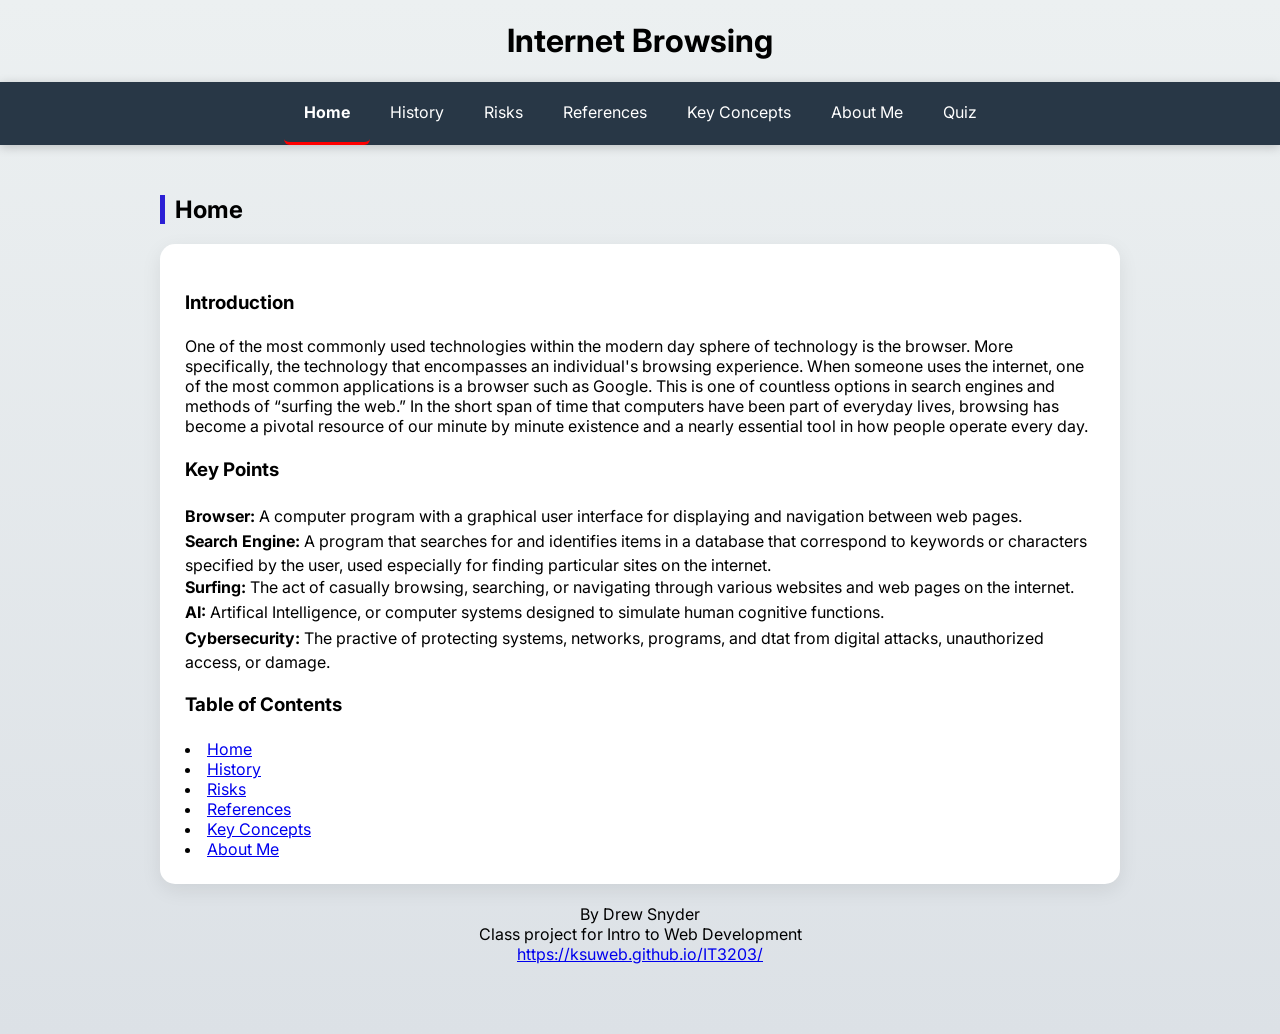
<file: index.html>
<!DOCTYPE html>
<html>
    <head>
        <!--Heading for each page-->
        <meta charset="UTF-8">
        <meta name="viewport" content="width=device-width, initial-scale=1.0">
        <title>Internet Browsing</title>
        <link href="https://fonts.googleapis.com/css2?family=Inter:wght@400;600;700&display=swap" rel="stylesheet">
        <link rel="stylesheet" href="style.css">

    </head>
    <body>

    <div class="box" id="box2"><h1>Internet Browsing</h1></div>

    <nav class="navbar">
        <ul><!--Navigation Bar-->
            <li><a href="index.html" class="active">Home</a></li>
            <li><a href="history.html">History</a></li>
            <li><a href="risks.html">Risks</a></li>
            <li><a href="references.html">References</a></li>
            <li><a href="keyconcepts.html">Key Concepts</a></li>
            <li><a href="aboutme.html">About Me</a></li>
            <li><a href="quiz.html">Quiz</a></li>
        </ul>
    </nav>

    <main>
        <h2>Home</h2>
        
        <div class="box" id="box1"><!--Main body-->
            <h3>Introduction</h3>One of the most commonly used technologies within the modern day sphere of
technology is the browser. More specifically, the technology that encompasses an individual's
browsing experience. When someone uses the internet, one of the most common applications is a
browser such as Google. This is one of countless options in search engines and methods of
“surfing the web.”  In the short span of time that computers have been part of everyday lives, browsing
has become a pivotal resource of our minute by minute existence and a nearly essential tool in
how people operate every day.
<h3>Key Points</h3><!--Key Points layout-->
<h4 style="display: inline;">Browser: </h4>A computer program with a graphical user interface for displaying and navigation between web pages.<br>
<h4 style="display: inline;">Search Engine: </h4>A program that searches for and identifies items in a database that correspond to keywords or characters specified by the user, used especially for finding particular sites on the internet.<br>
<h4 style="display: inline;">Surfing: </h4>The act of casually browsing, searching, or navigating through various websites and web pages on the internet.<br>
<h4 style="display: inline;">AI: </h4>Artifical Intelligence, or computer systems designed to simulate human cognitive functions.<br>
<h4 style="display: inline;">Cybersecurity: </h4>The practive of protecting systems, networks, programs, and dtat from digital attacks, unauthorized access, or damage.

<h3>Table of Contents</h3><!--Table of Contents Layout-->

           <nav class="toc"> <li><a href="index.html">Home</a></li>
            <li><a href="history.html">History</a></li>
            <li><a href="risks.html">Risks</a></li>
            <li><a href="references.html">References</a></li>
            <li><a href="keyconcepts.html">Key Concepts</a></li>
            <li><a href="aboutme.html">About Me</a></li></div></nav>


<footer>By Drew Snyder <br>Class project for Intro to Web Development <br><a href="https://ksuweb.github.io/IT3203/">https://ksuweb.github.io/IT3203/</a></footer><!--Main footer-->
    </main>
    </body>
</html>
</file>
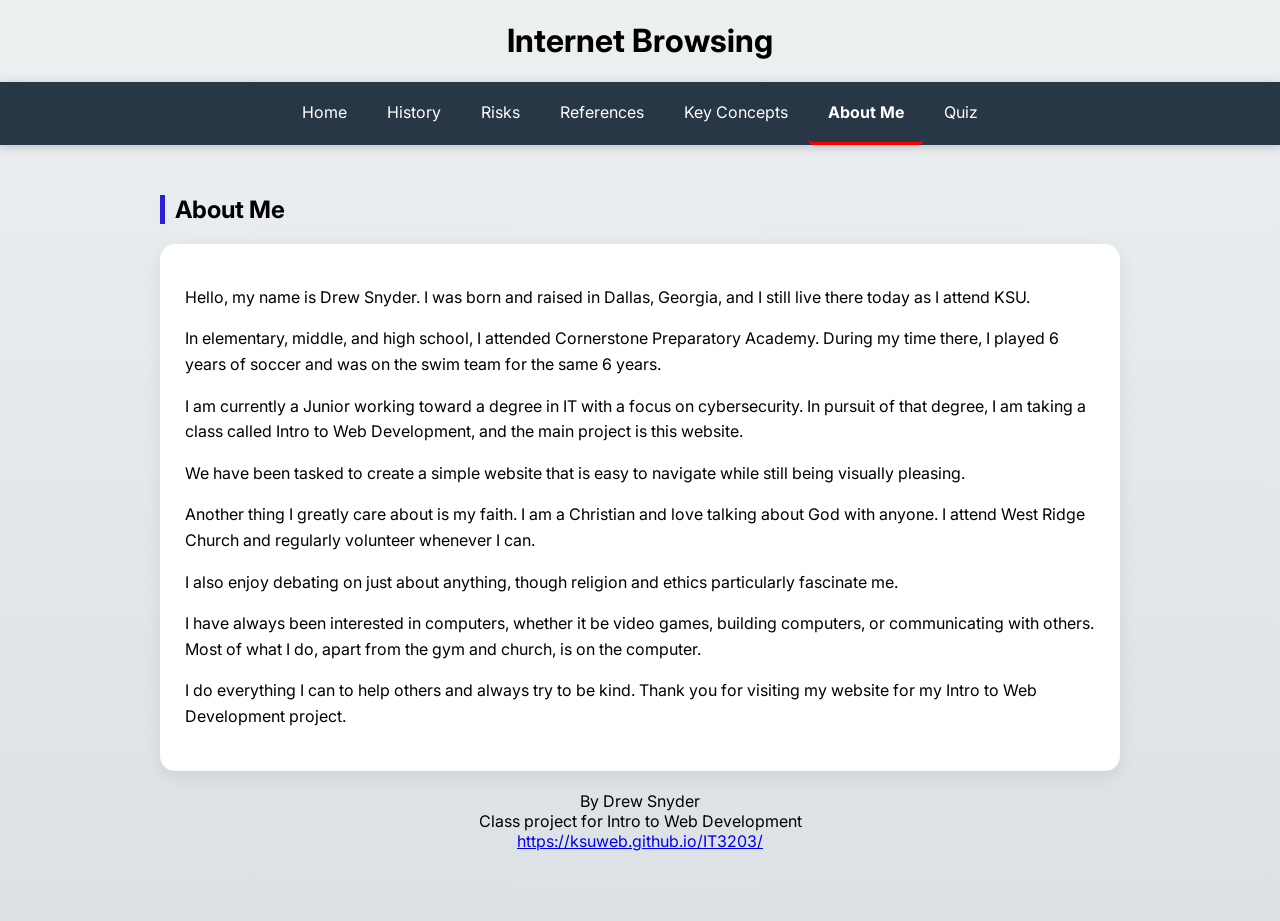
<file: aboutme.html>
<!DOCTYPE html>
<html>
    <head>
        <!--Heading for each page-->
        <meta charset="UTF-8">
        <meta name="viewport" content="width=device-width, initial-scale=1.0">
        <title>Internet Browsing</title>
        <link href="https://fonts.googleapis.com/css2?family=Inter:wght@400;600;700&display=swap" rel="stylesheet">
        <link rel="stylesheet" href="style.css">

    </head>
    <body>

    <div class="box" id="box2"><h1>Internet Browsing</h1></div>

    <nav class="navbar">
        <ul><!--Navigation Bar-->
            <li><a href="index.html">Home</a></li>
            <li><a href="history.html">History</a></li>
            <li><a href="risks.html">Risks</a></li>
            <li><a href="references.html">References</a></li>
            <li><a href="keyconcepts.html">Key Concepts</a></li>
            <li><a href="aboutme.html"class="active">About Me</a></li>
            <li><a href="quiz.html">Quiz</a></li>
        </ul>
    </nav>

   <main>
    <h2>About Me</h2>

    <div class="box" id="box1">

        <p>
            Hello, my name is Drew Snyder. I was born and raised in Dallas, Georgia, and I still live there today as I attend KSU.
        </p>

        <p>
            In elementary, middle, and high school, I attended Cornerstone Preparatory Academy. During my time there, I played
            6 years of soccer and was on the swim team for the same 6 years.
        </p>

        <p>
            I am currently a Junior working toward a degree in IT with a focus on cybersecurity. In pursuit of that degree, I am
            taking a class called Intro to Web Development, and the main project is this website.
        </p>

        <p>
            We have been tasked to create a simple website that is easy to navigate while still being visually pleasing.
        </p>

        <p>
            Another thing I greatly care about is my faith. I am a Christian and love talking about God with anyone. I attend West Ridge Church
            and regularly volunteer whenever I can.
        </p>

        <p>
            I also enjoy debating on just about anything, though religion and ethics particularly fascinate me.
        </p>

        <p>
            I have always been interested in computers, whether it be video games, building computers, or communicating with others.
            Most of what I do, apart from the gym and church, is on the computer.
        </p>

        <p>
            I do everything I can to help others and always try to be kind. Thank you for visiting my website for my Intro to Web Development project.
        </p>

    </div>

    <footer>
        By Drew Snyder <br>
        Class project for Intro to Web Development <br>
        <a href="https://ksuweb.github.io/IT3203/">
            https://ksuweb.github.io/IT3203/
        </a>
    </footer>

</main>
    
    </body>
</html>
</file>
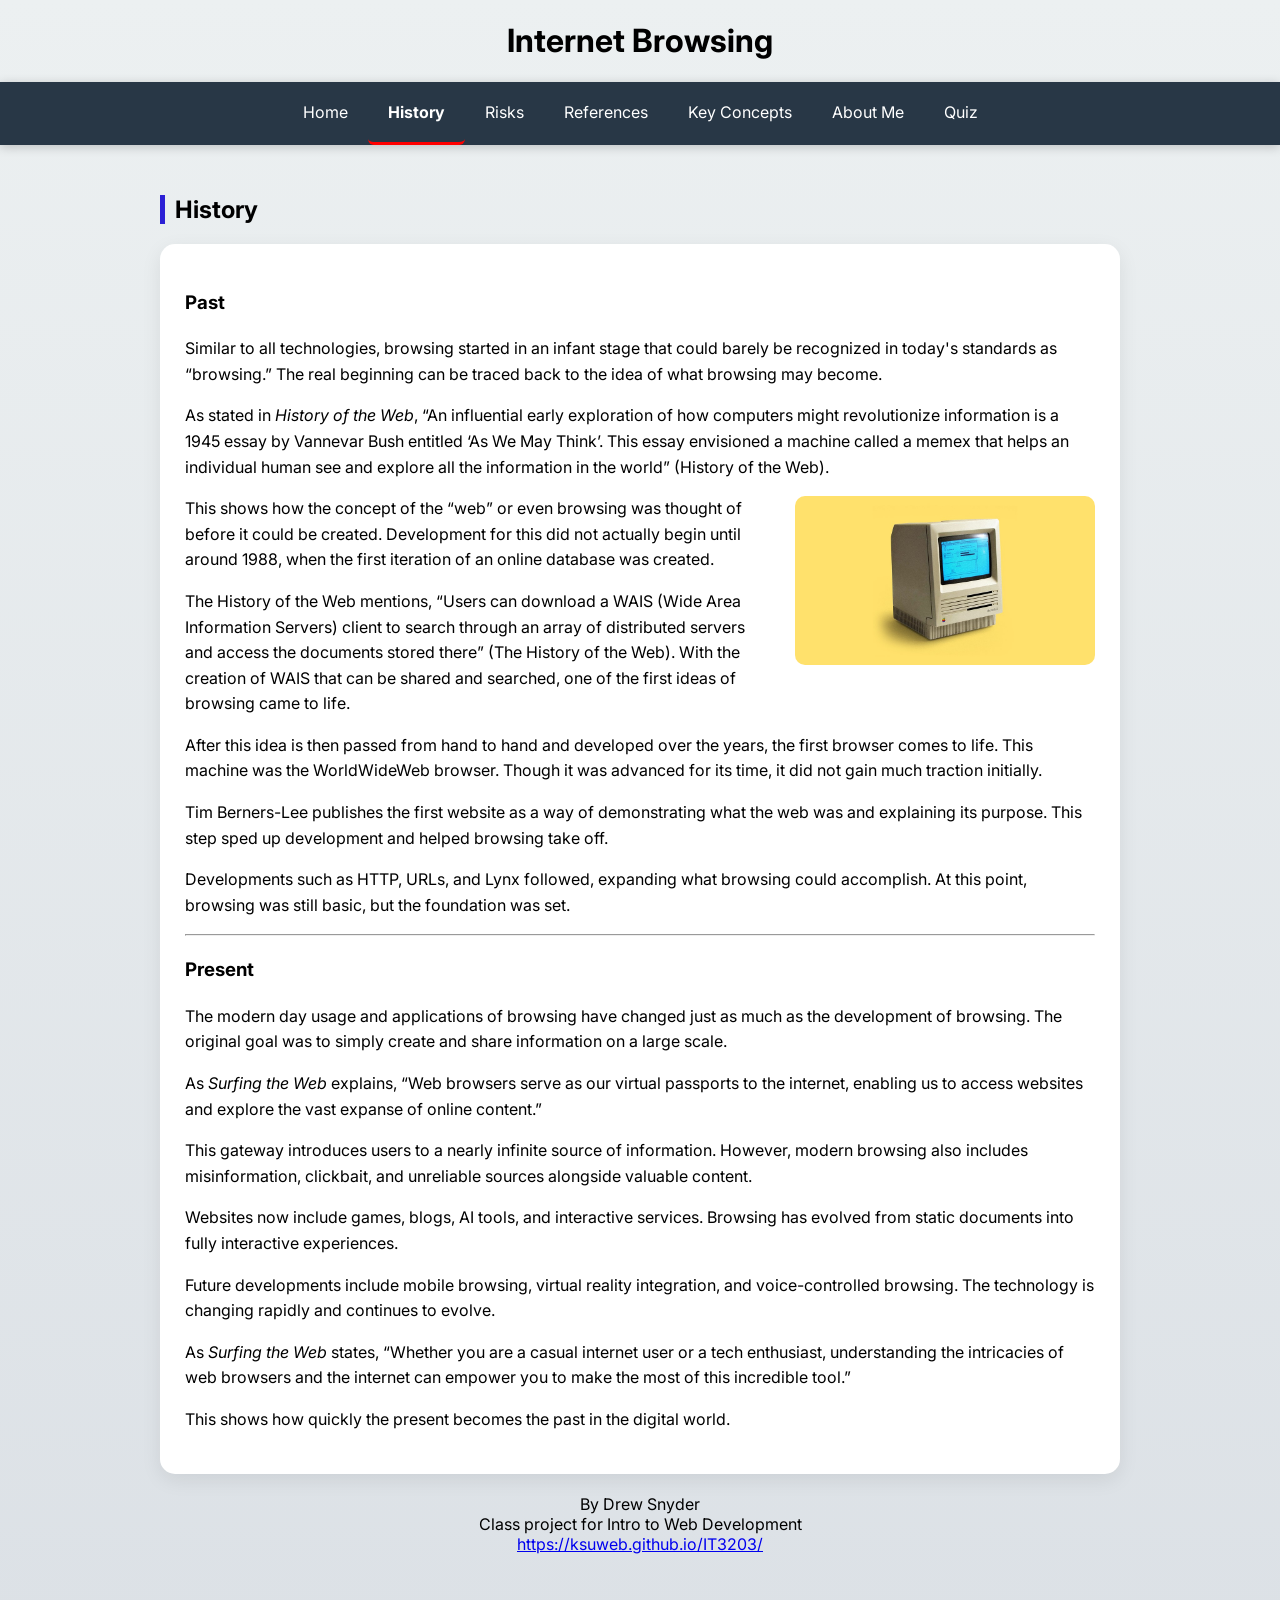
<file: history.html>
<!DOCTYPE html>
<html>
    <head>
        <!--Heading for each page-->
        <meta charset="UTF-8">
        <meta name="viewport" content="width=device-width, initial-scale=1.0">
        <title>Internet Browsing</title>
        <link href="https://fonts.googleapis.com/css2?family=Inter:wght@400;600;700&display=swap" rel="stylesheet">
        <link rel="stylesheet" href="style.css">

    </head>
    <body>

    <div class="box" id="box2"><h1>Internet Browsing</h1></div>

    <nav class="navbar">
        <ul><!--Navigation Bar-->
            <li><a href="index.html">Home</a></li>
            <li><a href="history.html"class="active">History</a></li>
            <li><a href="risks.html">Risks</a></li>
            <li><a href="references.html">References</a></li>
            <li><a href="keyconcepts.html">Key Concepts</a></li>
            <li><a href="aboutme.html">About Me</a></li>
            <li><a href="quiz.html">Quiz</a></li>
        </ul>
    </nav>

    <main>
    <h2>History</h2>

    <div class="box" id="box1">

        <h3>Past</h3>

        <p>
            Similar to all technologies, browsing started in an infant stage that could barely be
            recognized in today's standards as “browsing.” The real beginning can be traced back to the idea
            of what browsing may become.
        </p>

        <p>
            As stated in <em>History of the Web</em>, “An influential early exploration
            of how computers might revolutionize information is a 1945 essay by Vannevar Bush entitled
            ‘As We May Think’. This essay envisioned a machine called a memex that helps an individual
            human see and explore all the information in the world” (History of the Web).
        </p>

        <img src="old computer.jpg" height="200" width="300" id="img1" alt="Old computer">

        <p>
            This shows how the concept of the “web” or even browsing was thought of before it could be created.
            Development for this did not actually begin until around 1988, when the first iteration of an
            online database was created.
        </p>

        <p>
            The History of the Web mentions, “Users can download a WAIS (Wide Area Information Servers) client
            to search through an array of distributed servers and access the documents stored there”
            (The History of the Web). With the creation of WAIS that can be shared and searched, one of the first
            ideas of browsing came to life.
        </p>

        <p>
            After this idea is then passed from hand to hand and developed over the years, the first browser
            comes to life. This machine was the WorldWideWeb browser. Though it was advanced for its time,
            it did not gain much traction initially.
        </p>

        <p>
            Tim Berners-Lee publishes the first website as a way of demonstrating what the web was and explaining
            its purpose. This step sped up development and helped browsing take off.
        </p>

        <p>
            Developments such as HTTP, URLs, and Lynx followed, expanding what browsing could accomplish.
            At this point, browsing was still basic, but the foundation was set.
        </p>

        <hr>

        <h3>Present</h3>

        <p>
            The modern day usage and applications of browsing have changed just as much as the development of browsing.
            The original goal was to simply create and share information on a large scale.
        </p>

        <p>
            As <em>Surfing the Web</em> explains, “Web browsers serve as our virtual passports to the internet,
            enabling us to access websites and explore the vast expanse of online content.”
        </p>

        <p>
            This gateway introduces users to a nearly infinite source of information. However, modern browsing
            also includes misinformation, clickbait, and unreliable sources alongside valuable content.
        </p>

        <p>
            Websites now include games, blogs, AI tools, and interactive services. Browsing has evolved from
            static documents into fully interactive experiences.
        </p>

        <p>
            Future developments include mobile browsing, virtual reality integration, and voice-controlled browsing.
            The technology is changing rapidly and continues to evolve.
        </p>

        <p>
            As <em>Surfing the Web</em> states, “Whether you are a casual internet user or a tech enthusiast,
            understanding the intricacies of web browsers and the internet can empower you to make the most of this
            incredible tool.”
        </p>

        <p>
            This shows how quickly the present becomes the past in the digital world.
        </p>

    </div>

    <footer>
        By Drew Snyder <br>
        Class project for Intro to Web Development <br>
        <a href="https://ksuweb.github.io/IT3203/">
            https://ksuweb.github.io/IT3203/
        </a>
    </footer>

</main>
    </body>
</html>
</file>
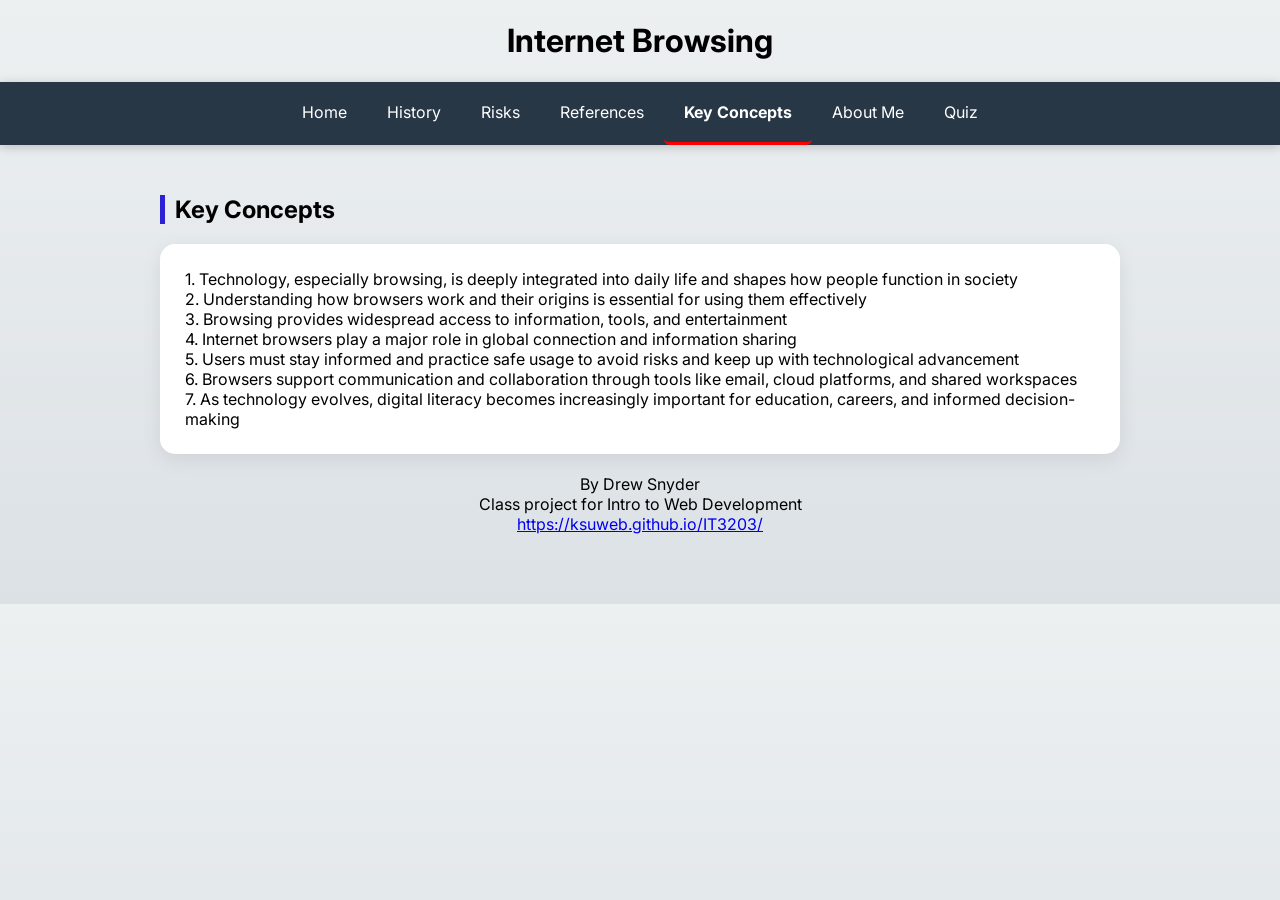
<file: keyconcepts.html>
<!DOCTYPE html>
<html>
    <head>
        <!--Heading for each page-->
        <meta charset="UTF-8">
        <meta name="viewport" content="width=device-width, initial-scale=1.0">
        <title>Internet Browsing</title>
        <link href="https://fonts.googleapis.com/css2?family=Inter:wght@400;600;700&display=swap" rel="stylesheet">
        <link rel="stylesheet" href="style.css">

    </head>
    <body>

    <div class="box" id="box2"><h1>Internet Browsing</h1></div>
    <nav class="navbar">
        <ul><!--Navigation Bar-->
            <li><a href="index.html">Home</a></li>
            <li><a href="history.html">History</a></li>
            <li><a href="risks.html">Risks</a></li>
            <li><a href="references.html">References</a></li>
            <li><a href="keyconcepts.html"class="active">Key Concepts</a></li>
            <li><a href="aboutme.html">About Me</a></li>
            <li><a href="quiz.html">Quiz</a></li>
        </ul>
    </nav>

    <main>
        <h2>Key Concepts</h2><!--Main body-->
        
        <div class="box" id="box1">1. Technology, especially browsing, is deeply integrated into daily life and shapes how people function in society<br>
            2. Understanding how browsers work and their origins is essential for using them effectively<br>
            3. Browsing provides widespread access to information, tools, and entertainment<br>
            4. Internet browsers play a major role in global connection and information sharing<br>
            5. Users must stay informed and practice safe usage to avoid risks and keep up with technological advancement<br>
            6. Browsers support communication and collaboration through tools like email, cloud platforms, and shared workspaces<br>
            7. As technology evolves, digital literacy becomes increasingly important for education, careers, and informed decision-making
        </div>
<footer>By Drew Snyder <br>Class project for Intro to Web Development <br><a href="https://ksuweb.github.io/IT3203/">https://ksuweb.github.io/IT3203/</a></footer><!--Main footer-->
    </main>
    </body>
</html>
</file>
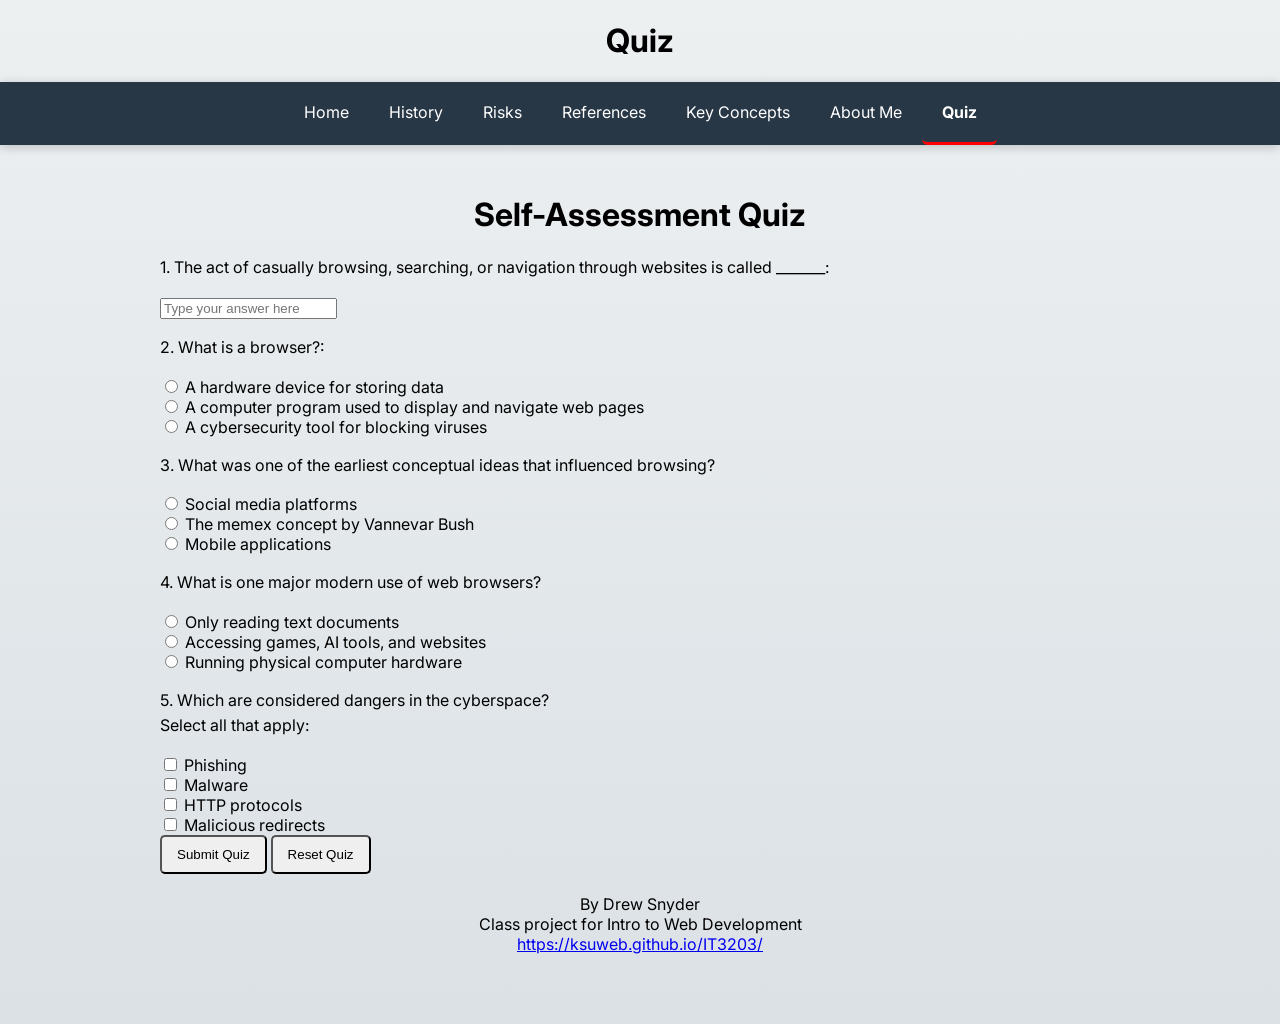
<file: quiz.html>
<!DOCTYPE html>
<html>
    <head>
        <!--Heading for each page-->
        <meta charset="UTF-8">
        <meta name="viewport" content="width=device-width, initial-scale=1.0">
        <title>Internet Browsing</title>
        <link href="https://fonts.googleapis.com/css2?family=Inter:wght@400;600;700&display=swap" rel="stylesheet">
        <link rel="stylesheet" href="style.css">

    </head>
    <body>

    <div class="box" id="box2"><h1>Quiz</h1></div>

    <nav class="navbar">
        <ul><!--Navigation Bar-->
            <li><a href="index.html">Home</a></li>
            <li><a href="history.html">History</a></li>
            <li><a href="risks.html">Risks</a></li>
            <li><a href="references.html">References</a></li>
            <li><a href="keyconcepts.html">Key Concepts</a></li>
            <li><a href="aboutme.html">About Me</a></li>
            <li><a href="quiz.html"class="active">Quiz</a></li>
        </ul>
    </nav>

    <main>
        <h1>Self-Assessment Quiz</h1>

    <form id="quizForm">

        <!-- QUESTION 1: FILL IN THE BLANK -->
        <div class="question">
            <p>1. The act of casually browsing, searching, or navigation through websites is called _______:</p>
            <input type="text" id="q1" placeholder="Type your answer here">
        </div>

        <!-- QUESTION 2: MULTIPLE CHOICE -->
        <div class="question">
            <p>2. What is a browser?:</p>

            <label>
                <input type="radio" name="q2" value="a">
                A hardware device for storing data
            </label><br>

            <label>
                <input type="radio" name="q2" value="b">
                A computer program used to display and navigate web pages
            </label><br>

            <label>
                <input type="radio" name="q2" value="c">
                A cybersecurity tool for blocking viruses
            </label>
        </div>

        <!-- QUESTION 3: MULTIPLE CHOICE -->
        <div class="question">
            <p>3. What was one of the earliest conceptual ideas that influenced browsing?</p>

            <label>
                <input type="radio" name="q3" value="a">
                Social media platforms
            </label><br>

            <label>
                <input type="radio" name="q3" value="b">
                The memex concept by Vannevar Bush
            </label><br>

            <label>
                <input type="radio" name="q3" value="c">
                Mobile applications
            </label>
        </div>

        <!-- QUESTION 4: MULTIPLE CHOICE -->
        <div class="question">
            <p>4. What is one major modern use of web browsers?</p>

            <label>
                <input type="radio" name="q4" value="a">
                Only reading text documents
            </label><br>

            <label>
                <input type="radio" name="q4" value="b">
                Accessing games, AI tools, and websites
            </label><br>

            <label>
                <input type="radio" name="q4" value="c">
                Running physical computer hardware
            </label>
        </div>

        <!-- QUESTION 5: MULTI-SELECT -->
        <div class="question">
            <p>5. Which are considered dangers in the cyberspace? <br> Select all that apply:</p>

            <label>
                <input type="checkbox" name="q5" value="a">
                Phishing
            </label><br>

            <label>
                <input type="checkbox" name="q5" value="b">
                Malware
            </label><br>

            <label>
                <input type="checkbox" name="q5" value="c">
                HTTP protocols
            </label><br>

            <label>
                <input type="checkbox" name="q5" value="d">
                Malicious redirects
            </label>
        </div>

        <!-- BUTTONS -->
        <button type="button" onclick="gradeQuiz()">Submit Quiz</button>
        <button type="button" onclick="resetQuiz()">Reset Quiz</button>

    </form>

    <!-- RESULTS AREA -->
    <div id="results"></div>



<!-- LINK TO JAVASCRIPT -->
<script src="quiz.js"></script>
<footer>By Drew Snyder <br>Class project for Intro to Web Development <br><a href="https://ksuweb.github.io/IT3203/">https://ksuweb.github.io/IT3203/</a></footer><!--Main footer-->
</main>
    </body>
</html>
</file>
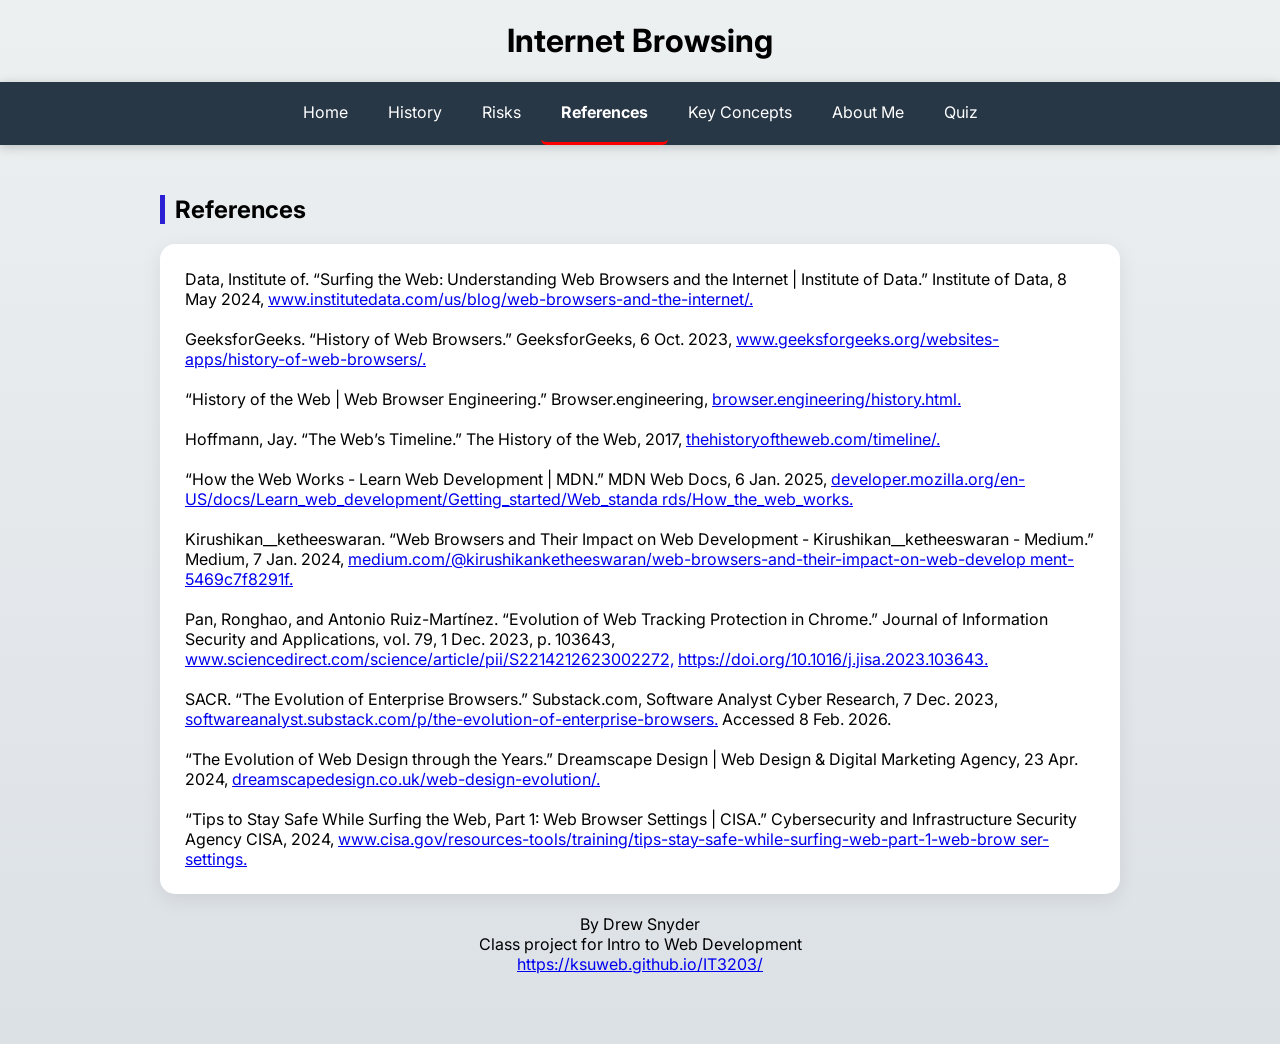
<file: references.html>
<!DOCTYPE html>
<html>
    <head>
        <!--Heading for each page-->
        <meta charset="UTF-8">
        <meta name="viewport" content="width=device-width, initial-scale=1.0">
        <title>Internet Browsing</title>
        <link href="https://fonts.googleapis.com/css2?family=Inter:wght@400;600;700&display=swap" rel="stylesheet">
        <link rel="stylesheet" href="style.css">

    </head>
    <body>

    <div class="box" id="box2"><h1>Internet Browsing</h1></div>

    <nav class="navbar">
        <ul><!--Navigation Bar-->
            <li><a href="index.html">Home</a></li>
            <li><a href="history.html">History</a></li>
            <li><a href="risks.html">Risks</a></li>
            <li><a href="references.html"class="active">References</a></li>
            <li><a href="keyconcepts.html">Key Concepts</a></li>
            <li><a href="aboutme.html">About Me</a></li>
            <li><a href="quiz.html">Quiz</a></li>
        </ul>
    </nav>

    <main>
        <h2>References</h2><!--Main body-->
        
        <div class="box" id="box1">
            Data, Institute of. “Surfing the Web: Understanding Web Browsers and the Internet | Institute of
Data.” Institute of Data, 8 May 2024,
<a href="www.institutedata.com/us/blog/web-browsers-and-the-internet/.">www.institutedata.com/us/blog/web-browsers-and-the-internet/.</a><br><br>
GeeksforGeeks. “History of Web Browsers.” GeeksforGeeks, 6 Oct. 2023,
<a href="www.geeksforgeeks.org/websites-apps/history-of-web-browsers/.">www.geeksforgeeks.org/websites-apps/history-of-web-browsers/.</a><br><br>
“History of the Web | Web Browser Engineering.” Browser.engineering,
<a href="browser.engineering/history.html.">browser.engineering/history.html.</a><br><br>
Hoffmann, Jay. “The Web’s Timeline.” The History of the Web, 2017,
<a href="thehistoryoftheweb.com/timeline/.">thehistoryoftheweb.com/timeline/.</a><br><br>
“How the Web Works - Learn Web Development | MDN.” MDN Web Docs, 6 Jan. 2025,
<a href="developer.mozilla.org/en-US/docs/Learn_web_development/Getting_started/Web_standa
rds/How_the_web_works.">developer.mozilla.org/en-US/docs/Learn_web_development/Getting_started/Web_standa
rds/How_the_web_works.</a><br><br>
Kirushikan__ketheeswaran. “Web Browsers and Their Impact on Web Development -
Kirushikan__ketheeswaran - Medium.” Medium, 7 Jan. 2024,
<a href="medium.com/@kirushikanketheeswaran/web-browsers-and-their-impact-on-web-develop
ment-5469c7f8291f.">medium.com/@kirushikanketheeswaran/web-browsers-and-their-impact-on-web-develop
ment-5469c7f8291f.</a><br><br>
Pan, Ronghao, and Antonio Ruiz-Martínez. “Evolution of Web Tracking Protection in Chrome.”
Journal of Information Security and Applications, vol. 79, 1 Dec. 2023, p. 103643,
<a href="www.sciencedirect.com/science/article/pii/S2214212623002272,">www.sciencedirect.com/science/article/pii/S2214212623002272,</a>
<a href="https://doi.org/10.1016/j.jisa.2023.103643.">https://doi.org/10.1016/j.jisa.2023.103643.</a><br><br>
SACR. “The Evolution of Enterprise Browsers.” Substack.com, Software Analyst Cyber
Research, 7 Dec. 2023,
<a href="softwareanalyst.substack.com/p/the-evolution-of-enterprise-browsers.">softwareanalyst.substack.com/p/the-evolution-of-enterprise-browsers.</a> Accessed 8 Feb.
2026.<br><br>
“The Evolution of Web Design through the Years.” Dreamscape Design | Web Design & Digital
Marketing Agency, 23 Apr. 2024, <a href="dreamscapedesign.co.uk/web-design-evolution/.">dreamscapedesign.co.uk/web-design-evolution/.</a><br><br>
“Tips to Stay Safe While Surfing the Web, Part 1: Web Browser Settings | CISA.” Cybersecurity
and Infrastructure Security Agency CISA, 2024,
<a href="www.cisa.gov/resources-tools/training/tips-stay-safe-while-surfing-web-part-1-web-brow
ser-settings.">www.cisa.gov/resources-tools/training/tips-stay-safe-while-surfing-web-part-1-web-brow
ser-settings.</a></div>
<footer>By Drew Snyder <br>Class project for Intro to Web Development <br><a href="https://ksuweb.github.io/IT3203/">https://ksuweb.github.io/IT3203/</a></footer><!--Main footer-->
    </main>
    </body>
</html>
</file>
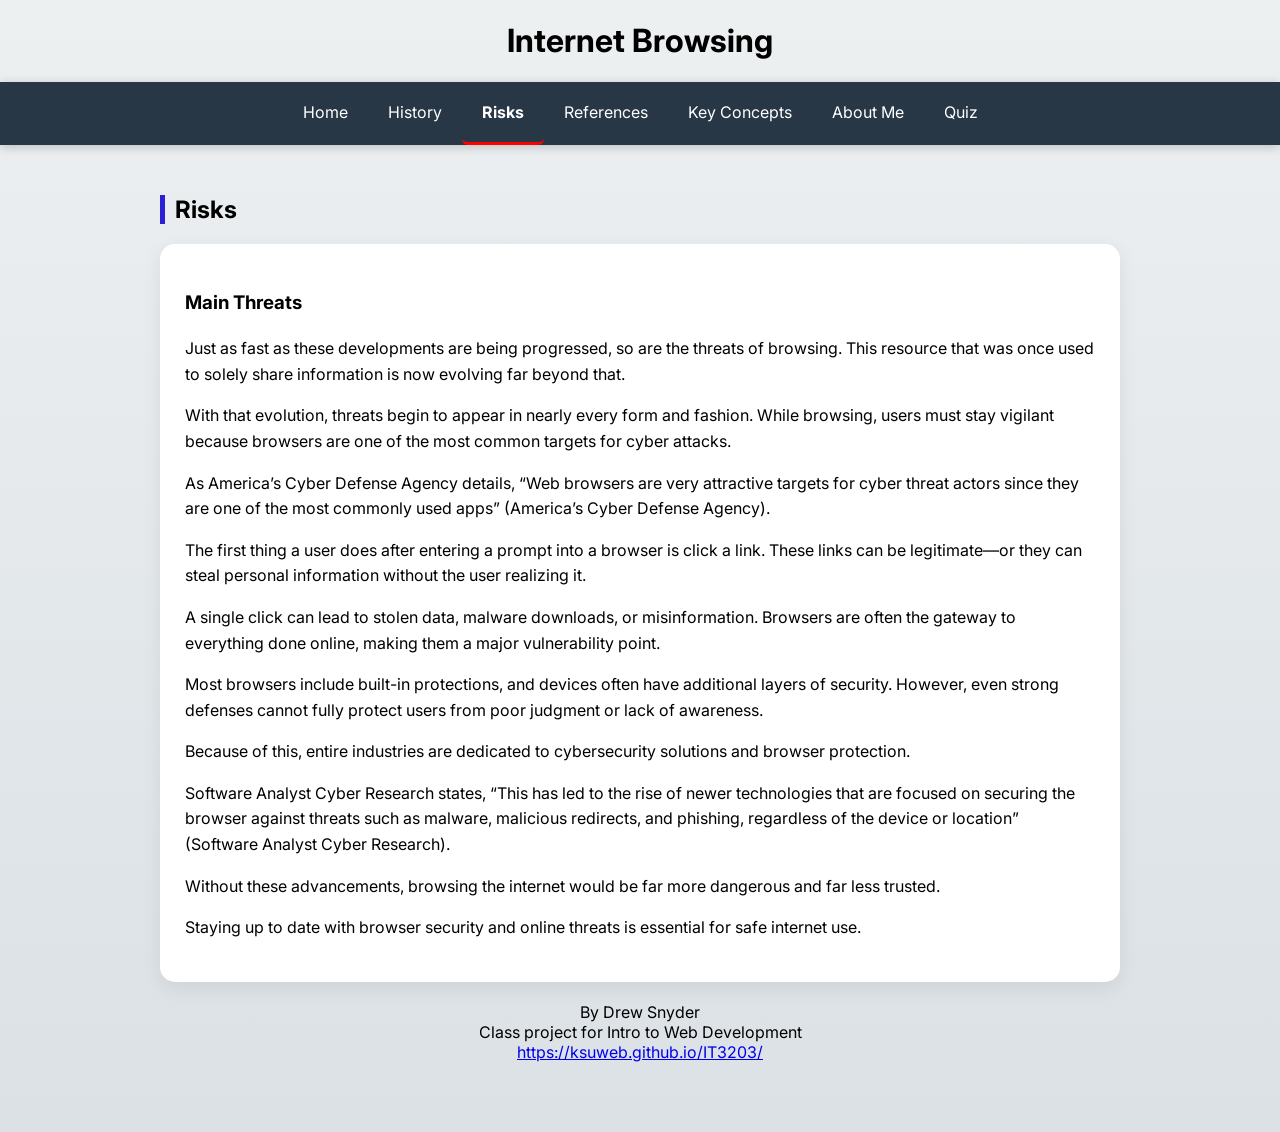
<file: risks.html>
<!DOCTYPE html>
<html>
    <head>
        <!--Heading for each page-->
        <meta charset="UTF-8">
        <meta name="viewport" content="width=device-width, initial-scale=1.0">
        <title>Internet Browsing</title>
        <link href="https://fonts.googleapis.com/css2?family=Inter:wght@400;600;700&display=swap" rel="stylesheet">
        <link rel="stylesheet" href="style.css">

    </head>
    <body>

    <div class="box" id="box2"><h1>Internet Browsing</h1></div>

    <nav class="navbar">
        <ul><!--Navigation Bar-->
            <li><a href="index.html">Home</a></li>
            <li><a href="history.html">History</a></li>
            <li><a href="risks.html"class="active">Risks</a></li>
            <li><a href="references.html">References</a></li>
            <li><a href="keyconcepts.html">Key Concepts</a></li>
            <li><a href="aboutme.html">About Me</a></li>
            <li><a href="quiz.html">Quiz</a></li>
        </ul>
    </nav>

    <main>
    <h2>Risks</h2>

    <div class="box" id="box1">

        <h3>Main Threats</h3>

        <p>
            Just as fast as these developments are being progressed, so are the threats of browsing.
            This resource that was once used to solely share information is now evolving far beyond that.
        </p>

        <p>
            With that evolution, threats begin to appear in nearly every form and fashion.
            While browsing, users must stay vigilant because browsers are one of the most common
            targets for cyber attacks.
        </p>

        <p>
            As America’s Cyber Defense Agency details, “Web browsers are very attractive targets for cyber threat actors
            since they are one of the most commonly used apps” (America’s Cyber Defense Agency).
        </p>

        <p>
            The first thing a user does after entering a prompt into a browser is click a link.
            These links can be legitimate—or they can steal personal information without the user realizing it.
        </p>

        <p>
            A single click can lead to stolen data, malware downloads, or misinformation.
            Browsers are often the gateway to everything done online, making them a major vulnerability point.
        </p>

        <p>
            Most browsers include built-in protections, and devices often have additional layers of security.
            However, even strong defenses cannot fully protect users from poor judgment or lack of awareness.
        </p>

        <p>
            Because of this, entire industries are dedicated to cybersecurity solutions and browser protection.
        </p>

        <p>
            Software Analyst Cyber Research states, “This has led to the rise of newer technologies that are focused on
            securing the browser against threats such as malware, malicious redirects, and phishing, regardless of the
            device or location” (Software Analyst Cyber Research).
        </p>

        <p>
            Without these advancements, browsing the internet would be far more dangerous and far less trusted.
        </p>

        <p>
            Staying up to date with browser security and online threats is essential for safe internet use.
        </p>

    </div>

    <footer>
        By Drew Snyder <br>
        Class project for Intro to Web Development <br>
        <a href="https://ksuweb.github.io/IT3203/">
            https://ksuweb.github.io/IT3203/
        </a>
    </footer>

</main>
    </body>
</html>
</file>
<file: style.css>
*{
    box-sizing: border-box;
}

body{
    margin: 0;
    font-family: 'Inter', sans-serif;
    background: linear-gradient(to bottom, rgb(236, 240, 241), rgb(220, 225, 230));
}

html{
    scroll-behavior: smooth;
}

h1{
    text-align: center;
}

h2{
    border-left: 5px solid hsl(244, 74%, 48%);
    padding-left: 10px;
}

p, h3, h4{
    line-height: 1.6;
}

main{
    max-width: 1000px;
    margin: 50px auto;
    padding: 0 20px;
}

.navbar ul{
    list-style: none;
    background: rgb(40, 55, 70);
    margin: 0;
    padding: 0;
    display: flex;
    justify-content: center;
    flex-wrap: wrap;
    box-shadow: 0 2px 10px rgba(0,0,0,0.2);
}

.navbar a{
    color: white;
    text-decoration: none;
    padding: 20px;
    display: block;
    border-radius: 6px;
    transition: 0.2s;
}

.navbar a:hover{
    background: hsl(244, 74%, 48%);
    transform: scale(1.05);
}

.navbar a.active{
    font-weight: bold;
    border-bottom: 3px solid red;
}

#box1{
    background: white;
    padding: 25px;
    border-radius: 15px;
    box-shadow: 0 6px 20px rgba(0,0,0,0.08);
    transition: 0.2s;
    overflow: auto; 
}

#box1:hover{
    transform: translateY(-3px);
}

/* IMAGE WRAPPING SUPPORT  */

#img1{
    float: right;
    max-width: 40%;
    height: auto;
    margin: 0 0 15px 20px;
    border-radius: 10px;
}

img{
    max-width: 100%;
    height: auto;
}

/* FOOTER */
footer{
    text-align: center;
    padding: 20px;
}

button{
    padding: 10px 15px;
    border-radius: 5px;
}

/* MOBILE RESPONSIVE DESIGN */
@media (max-width: 768px){

    main{
        padding: 10px;
    }

    .navbar ul{
        flex-direction: column;
    }

    .navbar a{
        padding: 15px;
    }

    /* disable float on mobile */
    #img1{
        float: none;
        display: block;
        margin: 10px auto;
        max-width: 100%;
    }
}
</file>
